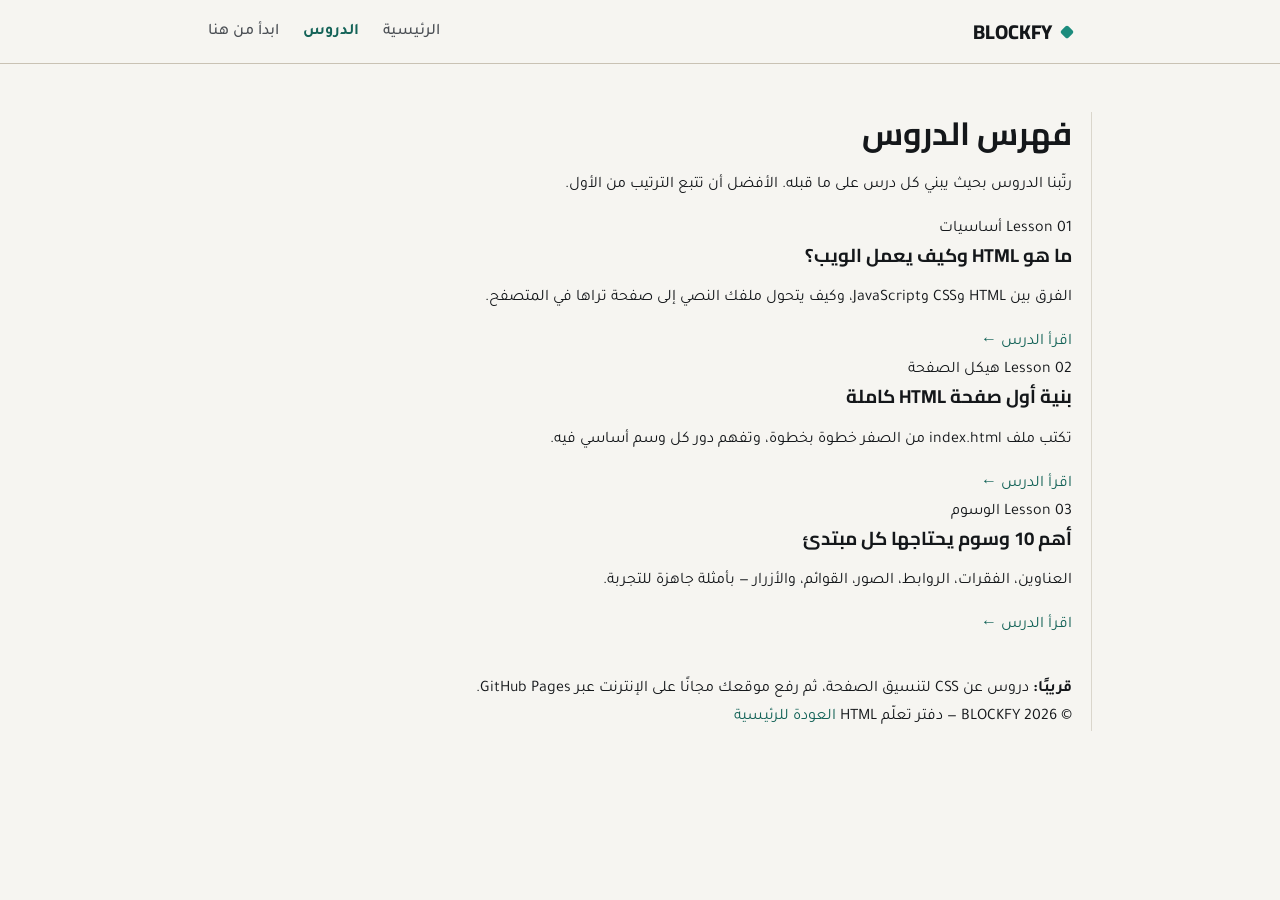
<file: index.html>
<!DOCTYPE html>
<html lang="ar" dir="rtl">
<head>
<meta charset="UTF-8">
<meta name="viewport" content="width=device-width, initial-scale=1.0">
<title>BLOCKFYweb</title>
<meta name="description" content="تعلم  بعض المعلومات حول HTML">
<meta name="theme-color" content="#F6F5F1">
<link rel="icon" href="1776730864707.png">
<link rel="stylesheet" href="style.css">
</head>
<body>

<header class="site-header">
  <div class="bar">
    <a href="index.html" class="brand"><span class="dot"></span> BLOCKFY</a>
    <nav class="main-nav">
      <a href="index.html">الرئيسية</a>
      <a href="Lessons.html" class="active">الدروس</a>
      <a href="Lessons_1.html">ابدأ من هنا</a>
    </nav>
    <button class="nav-toggle" aria-label="فتح القائمة" aria-expanded="false">☰</button>
  </div>
</header>

<section style="padding-top:48px;">
  <div class="notebook">
    <div class="section-head">
      <div>
        <h1 style="font-size:2rem;">فهرس الدروس</h1>
        <p>رتّبنا الدروس بحيث يبني كل درس على ما قبله. الأفضل أن تتبع الترتيب من الأول.</p>
      </div>
    </div>

    <div class="lesson-grid">

      <article class="lesson-card">
        <span class="lesson-num">Lesson 01</span>
        <span class="tag-pill">أساسيات</span>
        <h3>ما هو HTML وكيف يعمل الويب؟</h3>
        <p>الفرق بين HTML وCSS وJavaScript، وكيف يتحول ملفك النصي إلى صفحة تراها في المتصفح.</p>
        <a href="Lessons_1.html" class="read-more">اقرأ الدرس ←</a>
      </article>

      <article class="lesson-card">
        <span class="lesson-num">Lesson 02</span>
        <span class="tag-pill">هيكل الصفحة</span>
        <h3>بنية أول صفحة HTML كاملة</h3>
        <p>تكتب ملف index.html من الصفر خطوة بخطوة، وتفهم دور كل وسم أساسي فيه.</p>
        <a href="Lessons_2.html" class="read-more">اقرأ الدرس ←</a>
      </article>

      <article class="lesson-card">
        <span class="lesson-num">Lesson 03</span>
        <span class="tag-pill">الوسوم</span>
        <h3>أهم 10 وسوم يحتاجها كل مبتدئ</h3>
        <p>العناوين، الفقرات، الروابط، الصور، القوائم، والأزرار — بأمثلة جاهزة للتجربة.</p>
        <a href="Lessons_3.html" class="read-more">اقرأ الدرس ←</a>
      </article>

    </div>

    <div class="callout" style="margin-top:36px;">
      <strong>قريبًا:</strong> دروس عن CSS لتنسيق الصفحة، ثم رفع موقعك مجانًا على الإنترنت عبر GitHub Pages.
    </div>
  </div>
</section>

<footer>
  <div class="notebook">
    <span>© 2026 BLOCKFY — دفتر تعلّم HTML</span>
    <span><a href="index.html">العودة للرئيسية</a></span>
  </div>
</footer>

<script src="script.js"></script>
</body>
</html>
</file>
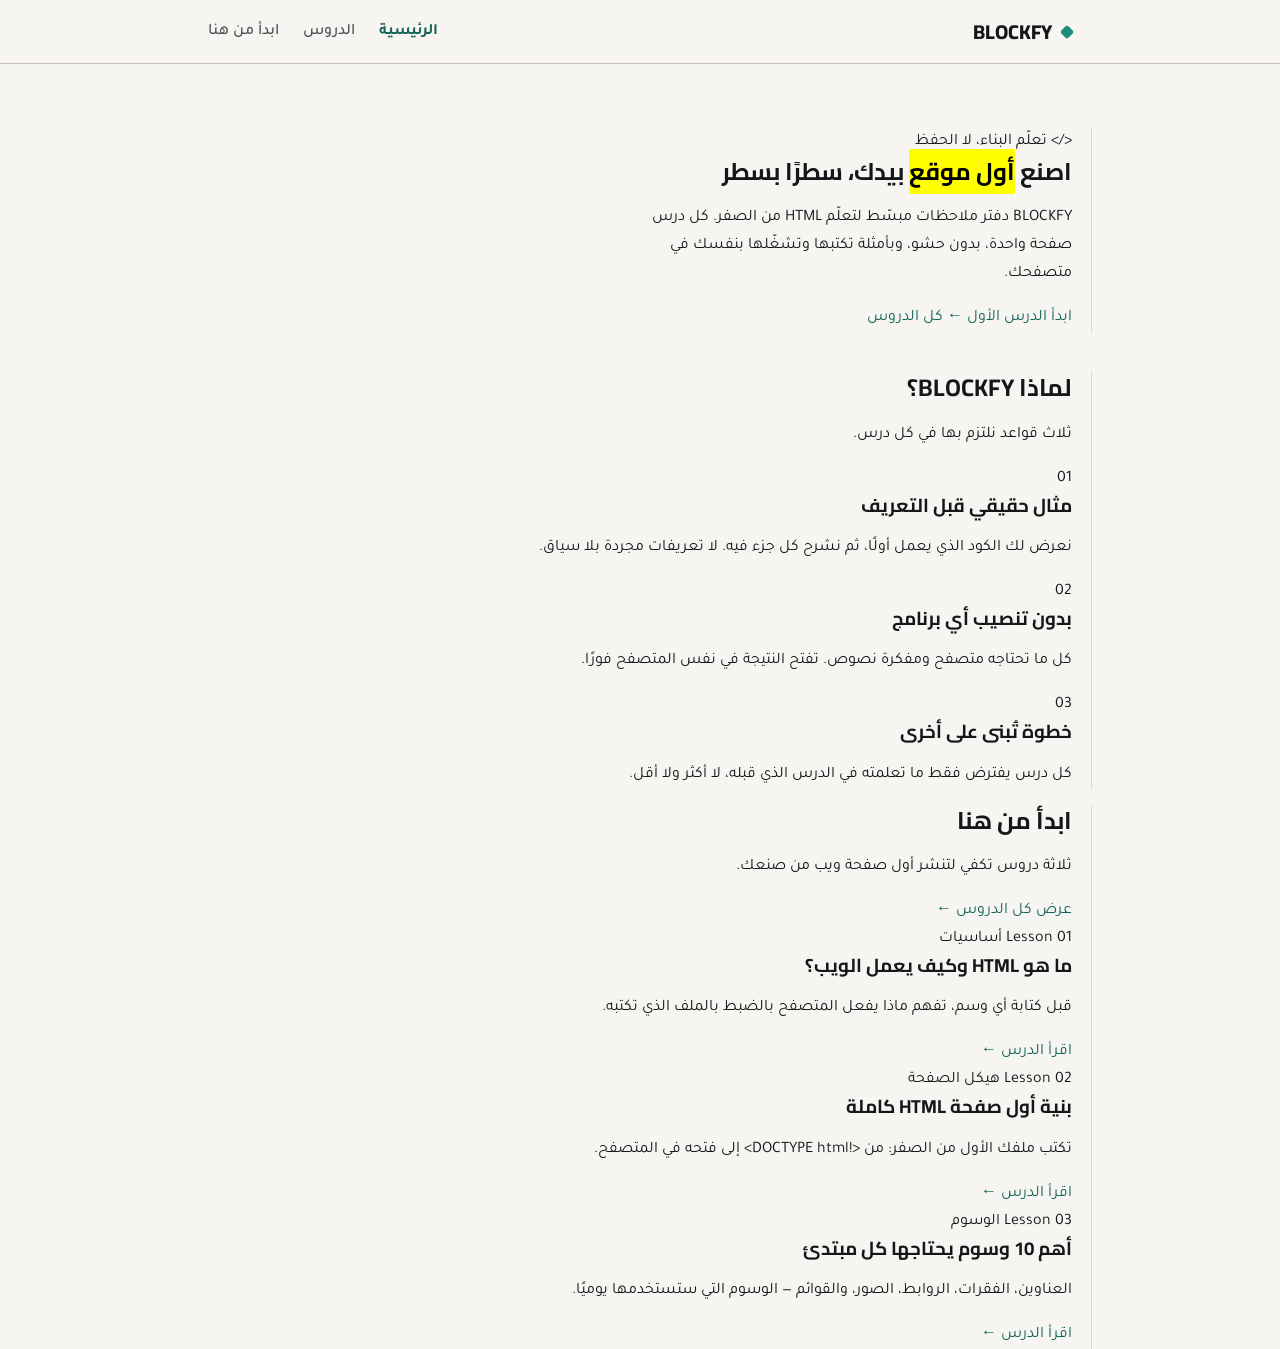
<file: Lessons.html>
<!DOCTYPE html>
<html lang="ar" dir="rtl">
<head>
<meta charset="UTF-8">
<meta name="viewport" content="width=device-width, initial-scale=1.0">
<title>BLOCKFY — دفتر تعلّم HTML من الصفر</title>
<meta name="description" content="موقع تعليمي بسيط لتعلّم HTML وصناعة أول موقع ويب لك، درسًا بعد درس، بالعربية.">
<meta name="theme-color" content="#F6F5F1">
<link rel="icon" href="1776730864707.png">
<link rel="stylesheet" href="style.css">
</head>
<body>

<header class="site-header">
  <div class="bar">
    <a href="index.html" class="brand"><span class="dot"></span> BLOCKFY</a>
    <nav class="main-nav">
      <a href="index.html" class="active">الرئيسية</a>
      <a href="Lessons.html">الدروس</a>
      <a href="Lessons_1.html">ابدأ من هنا</a>
    </nav>
    <button class="nav-toggle" aria-label="فتح القائمة" aria-expanded="false">☰</button>
  </div>
</header>

<section class="hero">
  <div class="notebook">
    <div>
      <span class="eyebrow">&lt;/&gt; تعلّم البناء، لا الحفظ</span>
      <h1>اصنع <mark>أول موقع</mark> بيدك، سطرًا بسطر</h1>
      <p class="lead">
        BLOCKFY دفتر ملاحظات مبسّط لتعلّم HTML من الصفر. كل درس صفحة واحدة،
        بدون حشو، وبأمثلة تكتبها وتشغّلها بنفسك في متصفحك.
      </p>
      <div class="cta-row">
        <a href="Lessons_1.html" class="btn btn-primary">ابدأ الدرس الأول ←</a>
        <a href="Lessons.html" class="btn btn-ghost">كل الدروس</a>
      </div>
    </div>
    <div class="editor" aria-hidden="true">
      <div class="titlebar"><span></span><span></span><span></span></div>
      <pre data-typewriter></pre>
    </div>
  </div>
</section>

<section>
  <div class="notebook">
    <div class="section-head">
      <div>
        <h2>لماذا BLOCKFY؟</h2>
        <p>ثلاث قواعد نلتزم بها في كل درس.</p>
      </div>
    </div>
    <div class="why-grid">
      <div class="why-item">
        <span class="glyph">01</span>
        <h3>مثال حقيقي قبل التعريف</h3>
        <p>نعرض لك الكود الذي يعمل أولًا، ثم نشرح كل جزء فيه. لا تعريفات مجردة بلا سياق.</p>
      </div>
      <div class="why-item">
        <span class="glyph">02</span>
        <h3>بدون تنصيب أي برنامج</h3>
        <p>كل ما تحتاجه متصفح ومفكرة نصوص. تفتح النتيجة في نفس المتصفح فورًا.</p>
      </div>
      <div class="why-item">
        <span class="glyph">03</span>
        <h3>خطوة تُبنى على أخرى</h3>
        <p>كل درس يفترض فقط ما تعلمته في الدرس الذي قبله، لا أكثر ولا أقل.</p>
      </div>
    </div>
  </div>
</section>

<section>
  <div class="notebook">
    <div class="section-head">
      <div>
        <h2>ابدأ من هنا</h2>
        <p>ثلاثة دروس تكفي لتنشر أول صفحة ويب من صنعك.</p>
      </div>
      <a href="Lessons.html">عرض كل الدروس ←</a>
    </div>
    <div class="lesson-grid">

      <article class="lesson-card">
        <span class="lesson-num">Lesson 01</span>
        <span class="tag-pill">أساسيات</span>
        <h3>ما هو HTML وكيف يعمل الويب؟</h3>
        <p>قبل كتابة أي وسم، تفهم ماذا يفعل المتصفح بالضبط بالملف الذي تكتبه.</p>
        <a href="Lessons_1.html" class="read-more">اقرأ الدرس ←</a>
      </article>

      <article class="lesson-card">
        <span class="lesson-num">Lesson 02</span>
        <span class="tag-pill">هيكل الصفحة</span>
        <h3>بنية أول صفحة HTML كاملة</h3>
        <p>تكتب ملفك الأول من الصفر: من &lt;!DOCTYPE html&gt; إلى فتحه في المتصفح.</p>
        <a href="Lessons_2.html" class="read-more">اقرأ الدرس ←</a>
      </article>

      <article class="lesson-card">
        <span class="lesson-num">Lesson 03</span>
        <span class="tag-pill">الوسوم</span>
        <h3>أهم 10 وسوم يحتاجها كل مبتدئ</h3>
        <p>العناوين، الفقرات، الروابط، الصور، والقوائم — الوسوم التي ستستخدمها يوميًا.</p>
        <a href="Lessons_3.html" class="read-more">اقرأ الدرس ←</a>
      </article>
</file>
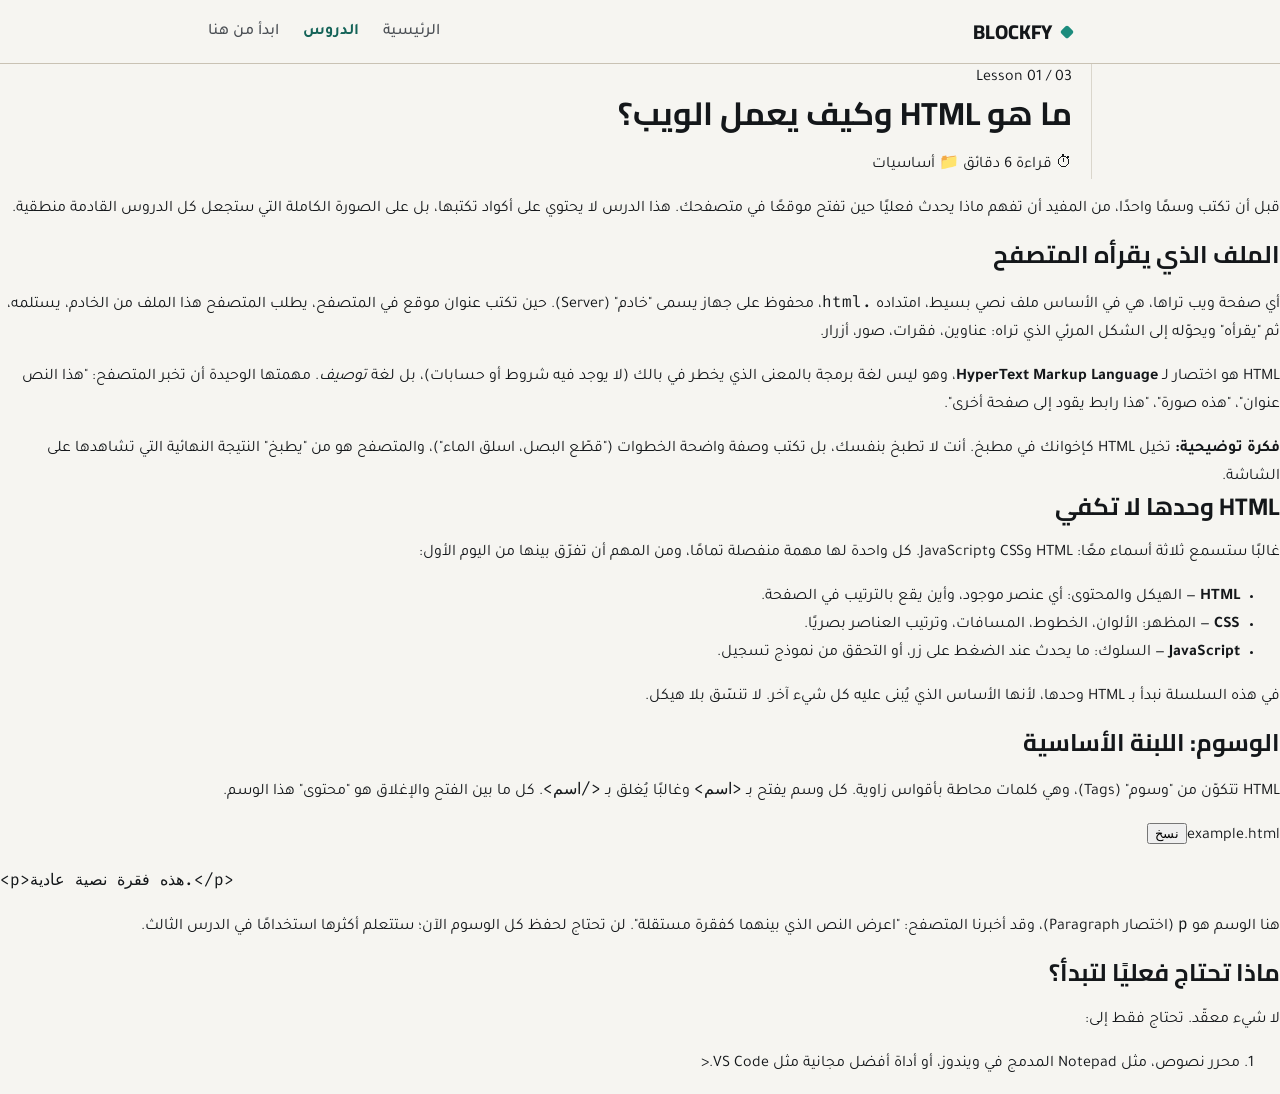
<file: Lessons_1.html>
<!DOCTYPE html>
<html lang="ar" dir="rtl">
<head>
<meta charset="UTF-8">
<meta name="viewport" content="width=device-width, initial-scale=1.0">
<title>ما هو HTML وكيف يعمل الويب؟ — الدرس 01 | BLOCKFY</title>
<meta name="description" content="شرح مبسّط لما هو HTML، والفرق بينه وبين CSS وJavaScript، وكيف يتحول ملفك إلى صفحة ويب.">
<meta name="theme-color" content="#F6F5F1">
<link rel="icon" href="1776730864707.png">
<link rel="stylesheet" href="style.css">
</head>
<body>

<div class="progress-bar"></div>

<header class="site-header">
  <div class="bar">
    <a href="index.html" class="brand"><span class="dot"></span> BLOCKFY</a>
    <nav class="main-nav">
      <a href="index.html">الرئيسية</a>
      <a href="Lessons.html" class="active">الدروس</a>
      <a href="Lessons_1.html">ابدأ من هنا</a>
    </nav>
    <button class="nav-toggle" aria-label="فتح القائمة" aria-expanded="false">☰</button>
  </div>
</header>

<div class="lesson-hero">
  <div class="notebook">
    <span class="eyebrow">Lesson 01 / 03</span>
    <h1>ما هو HTML وكيف يعمل الويب؟</h1>
    <div class="lesson-meta">
      <span>⏱ قراءة 6 دقائق</span>
      <span>📁 أساسيات</span>
    </div>
  </div>
</div>

<article class="article">

  <p>
    قبل أن تكتب وسمًا واحدًا، من المفيد أن تفهم ماذا يحدث فعليًا حين تفتح موقعًا في متصفحك.
    هذا الدرس لا يحتوي على أكواد تكتبها، بل على الصورة الكاملة التي ستجعل كل الدروس القادمة منطقية.
  </p>

  <h2>الملف الذي يقرأه المتصفح</h2>
  <p>
    أي صفحة ويب تراها، هي في الأساس ملف نصي بسيط، امتداده <code>.html</code>، محفوظ على جهاز يسمى
    "خادم" (Server). حين تكتب عنوان موقع في المتصفح، يطلب المتصفح هذا الملف من الخادم، يستلمه،
    ثم "يقرأه" ويحوّله إلى الشكل المرئي الذي تراه: عناوين، فقرات، صور، أزرار.
  </p>
  <p>
    HTML هو اختصار لـ <strong>HyperText Markup Language</strong>، وهو ليس لغة برمجة بالمعنى
    الذي يخطر في بالك (لا يوجد فيه شروط أو حسابات)، بل لغة <em>توصيف</em>. مهمتها الوحيدة أن
    تخبر المتصفح: "هذا النص عنوان"، "هذه صورة"، "هذا رابط يقود إلى صفحة أخرى".
  </p>

  <div class="callout">
    <strong>فكرة توضيحية:</strong> تخيل HTML كإخوانك في مطبخ. أنت لا تطبخ بنفسك، بل تكتب
    وصفة واضحة الخطوات ("قطّع البصل، اسلق الماء")، والمتصفح هو من "يطبخ" النتيجة النهائية
    التي تشاهدها على الشاشة.
  </div>

  <h2>HTML وحدها لا تكفي</h2>
  <p>
    غالبًا ستسمع ثلاثة أسماء معًا: HTML وCSS وJavaScript. كل واحدة لها مهمة منفصلة تمامًا،
    ومن المهم أن تفرّق بينها من اليوم الأول:
  </p>
  <ul>
    <li><strong>HTML</strong> — الهيكل والمحتوى: أي عنصر موجود، وأين يقع بالترتيب في الصفحة.</li>
    <li><strong>CSS</strong> — المظهر: الألوان، الخطوط، المسافات، وترتيب العناصر بصريًا.</li>
    <li><strong>JavaScript</strong> — السلوك: ما يحدث عند الضغط على زر، أو التحقق من نموذج تسجيل.</li>
  </ul>
  <p>
    في هذه السلسلة نبدأ بـ HTML وحدها، لأنها الأساس الذي يُبنى عليه كل شيء آخر. لا تنسّق بلا هيكل.
  </p>

  <h2>الوسوم: اللبنة الأساسية</h2>
  <p>
    HTML تتكوّن من "وسوم" (Tags)، وهي كلمات محاطة بأقواس زاوية. كل وسم يفتح بـ <code>&lt;اسم&gt;</code>
    وغالبًا يُغلق بـ <code>&lt;/اسم&gt;</code>. كل ما بين الفتح والإغلاق هو "محتوى" هذا الوسم.
  </p>

  <div class="code-block">
    <div class="cb-head"><span>example.html</span><button class="copy">نسخ</button></div>
    <pre><span class="tag">&lt;p&gt;</span>هذه فقرة نصية عادية.<span class="tag">&lt;/p&gt;</span></pre>
  </div>

  <p>
    هنا الوسم هو <code>p</code> (اختصار Paragraph)، وقد أخبرنا المتصفح: "اعرض النص الذي بينهما
    كفقرة مستقلة". لن تحتاج لحفظ كل الوسوم الآن؛ ستتعلم أكثرها استخدامًا في الدرس الثالث.
  </p>

  <h2>ماذا تحتاج فعليًا لتبدأ؟</h2>
  <p>لا شيء معقّد. تحتاج فقط إلى:</p>
  <ol>
    <li>محرر نصوص، مثل Notepad المدمج في ويندوز، أو أداة أفضل مجانية مثل VS Code.<
</file>
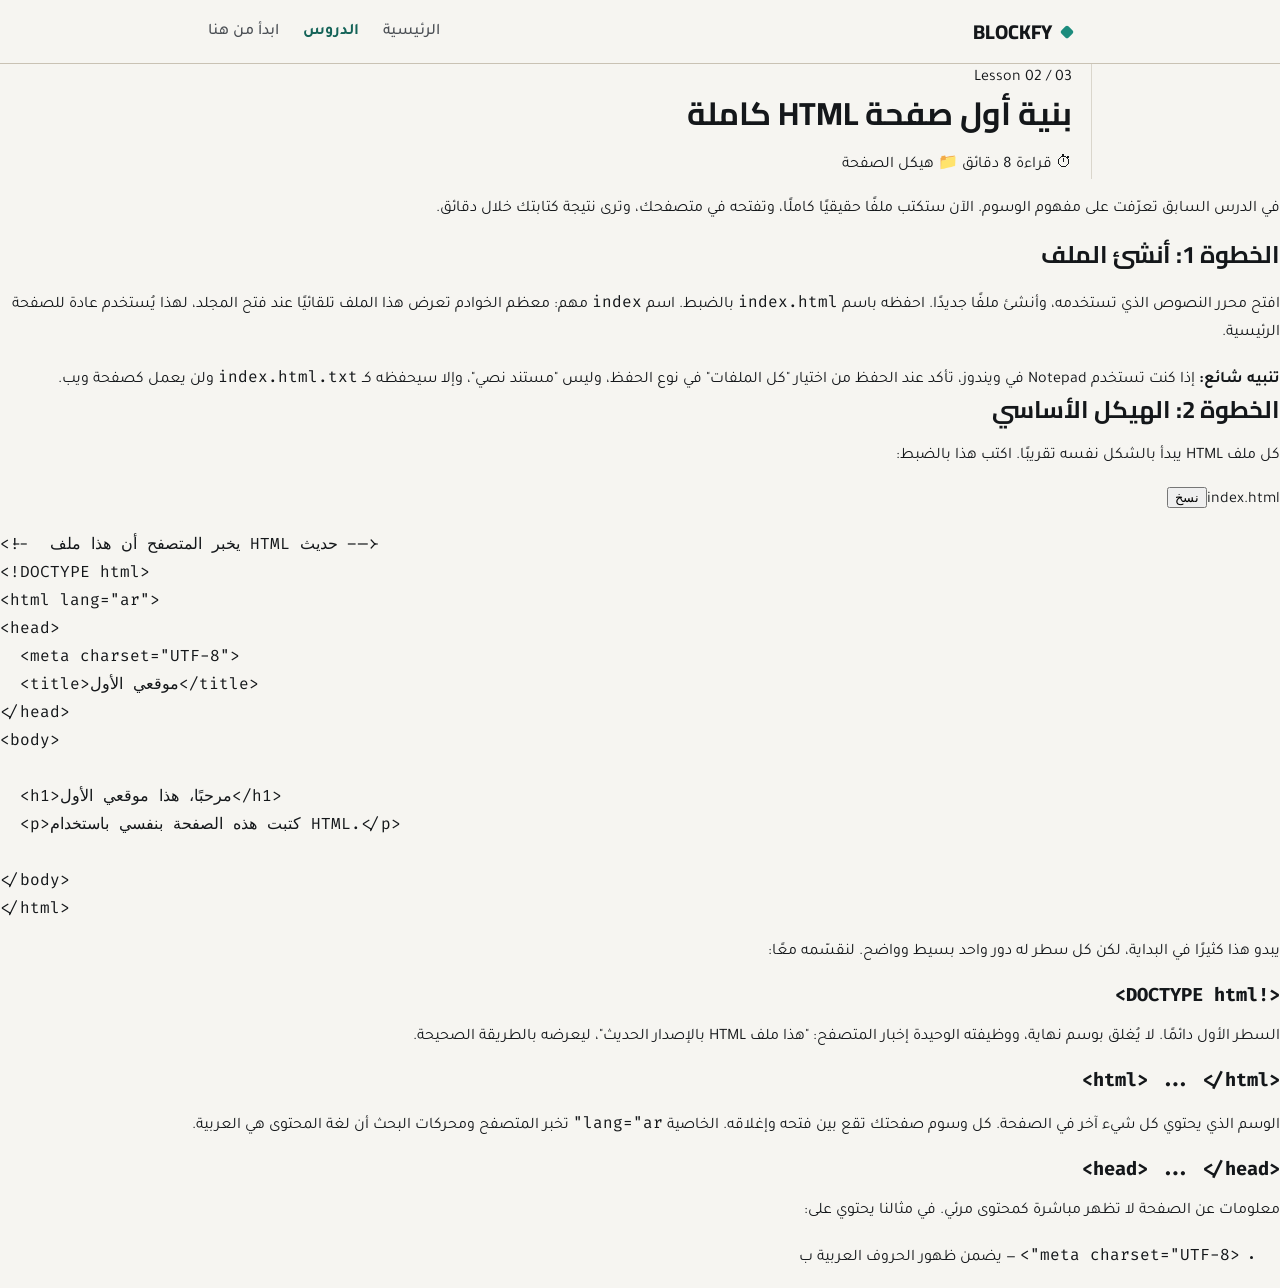
<file: Lessons_2.html>
<!DOCTYPE html>
<html lang="ar" dir="rtl">
<head>
<meta charset="UTF-8">
<meta name="viewport" content="width=device-width, initial-scale=1.0">
<title>بنية أول صفحة HTML كاملة — الدرس 02 | BLOCKFY</title>
<meta name="description" content="تعلم كتابة أول ملف HTML كامل من الصفر، من DOCTYPE إلى فتحه في المتصفح.">
<meta name="theme-color" content="#F6F5F1">
<link rel="icon" href="1776730864707.png">
<link rel="stylesheet" href="style.css">
</head>
<body>

<div class="progress-bar"></div>

<header class="site-header">
  <div class="bar">
    <a href="index.html" class="brand"><span class="dot"></span> BLOCKFY</a>
    <nav class="main-nav">
      <a href="index.html">الرئيسية</a>
      <a href="Lessons.html" class="active">الدروس</a>
      <a href="Lessons_1.html">ابدأ من هنا</a>
    </nav>
    <button class="nav-toggle" aria-label="فتح القائمة" aria-expanded="false">☰</button>
  </div>
</header>

<div class="lesson-hero">
  <div class="notebook">
    <span class="eyebrow">Lesson 02 / 03</span>
    <h1>بنية أول صفحة HTML كاملة</h1>
    <div class="lesson-meta">
      <span>⏱ قراءة 8 دقائق</span>
      <span>📁 هيكل الصفحة</span>
    </div>
  </div>
</div>

<article class="article">

  <p>
    في الدرس السابق تعرّفت على مفهوم الوسوم. الآن ستكتب ملفًا حقيقيًا كاملًا، وتفتحه في متصفحك،
    وترى نتيجة كتابتك خلال دقائق.
  </p>

  <h2>الخطوة 1: أنشئ الملف</h2>
  <p>
    افتح محرر النصوص الذي تستخدمه، وأنشئ ملفًا جديدًا. احفظه باسم <code>index.html</code> بالضبط.
    اسم <code>index</code> مهم: معظم الخوادم تعرض هذا الملف تلقائيًا عند فتح المجلد، لهذا يُستخدم
    عادة للصفحة الرئيسية.
  </p>

  <div class="callout">
    <strong>تنبيه شائع:</strong> إذا كنت تستخدم Notepad في ويندوز، تأكد عند الحفظ من اختيار
    "كل الملفات" في نوع الحفظ، وليس "مستند نصي"، وإلا سيحفظه كـ <code>index.html.txt</code>
    ولن يعمل كصفحة ويب.
  </div>

  <h2>الخطوة 2: الهيكل الأساسي</h2>
  <p>كل ملف HTML يبدأ بالشكل نفسه تقريبًا. اكتب هذا بالضبط:</p>

  <div class="code-block">
    <div class="cb-head"><span>index.html</span><button class="copy">نسخ</button></div>
    <pre><span class="cmt">&lt;!-- يخبر المتصفح أن هذا ملف HTML حديث --&gt;</span>
<span class="tag">&lt;!DOCTYPE html&gt;</span>
<span class="tag">&lt;html</span> <span class="attr">lang</span>=<span class="str">"ar"</span><span class="tag">&gt;</span>
<span class="tag">&lt;head&gt;</span>
  <span class="tag">&lt;meta</span> <span class="attr">charset</span>=<span class="str">"UTF-8"</span><span class="tag">&gt;</span>
  <span class="tag">&lt;title&gt;</span>موقعي الأول<span class="tag">&lt;/title&gt;</span>
<span class="tag">&lt;/head&gt;</span>
<span class="tag">&lt;body&gt;</span>

  <span class="tag">&lt;h1&gt;</span>مرحبًا، هذا موقعي الأول<span class="tag">&lt;/h1&gt;</span>
  <span class="tag">&lt;p&gt;</span>كتبت هذه الصفحة بنفسي باستخدام HTML.<span class="tag">&lt;/p&gt;</span>

<span class="tag">&lt;/body&gt;</span>
<span class="tag">&lt;/html&gt;</span></pre>
  </div>

  <p>يبدو هذا كثيرًا في البداية، لكن كل سطر له دور واحد بسيط وواضح. لنقسّمه معًا:</p>

  <h3><code>&lt;!DOCTYPE html&gt;</code></h3>
  <p>
    السطر الأول دائمًا. لا يُغلق بوسم نهاية، ووظيفته الوحيدة إخبار المتصفح: "هذا ملف HTML
    بالإصدار الحديث"، ليعرضه بالطريقة الصحيحة.
  </p>

  <h3><code>&lt;html&gt; ... &lt;/html&gt;</code></h3>
  <p>
    الوسم الذي يحتوي كل شيء آخر في الصفحة. كل وسوم صفحتك تقع بين فتحه وإغلاقه.
    الخاصية <code>lang="ar"</code> تخبر المتصفح ومحركات البحث أن لغة المحتوى هي العربية.
  </p>

  <h3><code>&lt;head&gt; ... &lt;/head&gt;</code></h3>
  <p>
    معلومات عن الصفحة لا تظهر مباشرة كمحتوى مرئي. في مثالنا يحتوي على:
  </p>
  <ul>
    <li><code>&lt;meta charset="UTF-8"&gt;</code> — يضمن ظهور الحروف العربية ب
</file>
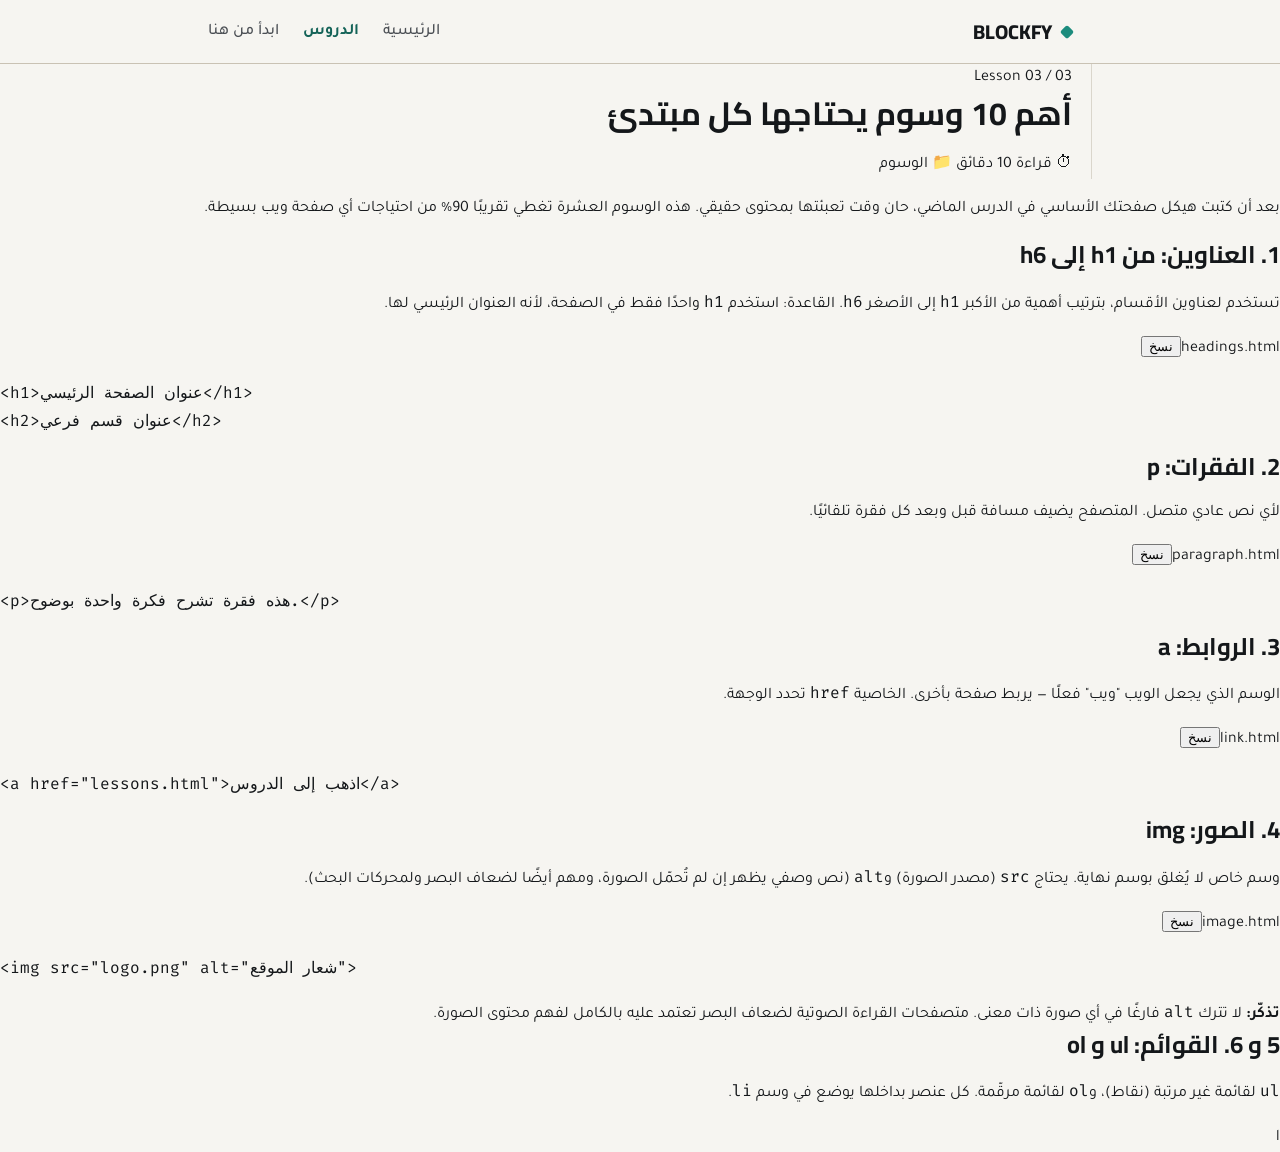
<file: Lessons_3.html>
<!DOCTYPE html>
<html lang="ar" dir="rtl">
<head>
<meta charset="UTF-8">
<meta name="viewport" content="width=device-width, initial-scale=1.0">
<title>أهم 10 وسوم يحتاجها كل مبتدئ — الدرس 03 | BLOCKFY</title>
<meta name="description" content="أهم وسوم HTML التي ستستخدمها في كل صفحة تقريبًا: العناوين، الفقرات، الروابط، الصور، والقوائم.">
<meta name="theme-color" content="#F6F5F1">
<link rel="icon" href="1776730864707.png">
<link rel="stylesheet" href="style.css">
</head>
<body>

<div class="progress-bar"></div>

<header class="site-header">
  <div class="bar">
    <a href="index.html" class="brand"><span class="dot"></span> BLOCKFY</a>
    <nav class="main-nav">
      <a href="index.html">الرئيسية</a>
      <a href="Lessons.html" class="active">الدروس</a>
      <a href="Lessons_1.html">ابدأ من هنا</a>
    </nav>
    <button class="nav-toggle" aria-label="فتح القائمة" aria-expanded="false">☰</button>
  </div>
</header>

<div class="lesson-hero">
  <div class="notebook">
    <span class="eyebrow">Lesson 03 / 03</span>
    <h1>أهم 10 وسوم يحتاجها كل مبتدئ</h1>
    <div class="lesson-meta">
      <span>⏱ قراءة 10 دقائق</span>
      <span>📁 الوسوم</span>
    </div>
  </div>
</div>

<article class="article">

  <p>
    بعد أن كتبت هيكل صفحتك الأساسي في الدرس الماضي، حان وقت تعبئتها بمحتوى حقيقي.
    هذه الوسوم العشرة تغطي تقريبًا 90% من احتياجات أي صفحة ويب بسيطة.
  </p>

  <h2>1. العناوين: من h1 إلى h6</h2>
  <p>
    تستخدم لعناوين الأقسام، بترتيب أهمية من الأكبر <code>h1</code> إلى الأصغر <code>h6</code>.
    القاعدة: استخدم <code>h1</code> واحدًا فقط في الصفحة، لأنه العنوان الرئيسي لها.
  </p>
  <div class="code-block">
    <div class="cb-head"><span>headings.html</span><button class="copy">نسخ</button></div>
    <pre><span class="tag">&lt;h1&gt;</span>عنوان الصفحة الرئيسي<span class="tag">&lt;/h1&gt;</span>
<span class="tag">&lt;h2&gt;</span>عنوان قسم فرعي<span class="tag">&lt;/h2&gt;</span></pre>
  </div>

  <h2>2. الفقرات: p</h2>
  <p>لأي نص عادي متصل. المتصفح يضيف مسافة قبل وبعد كل فقرة تلقائيًا.</p>
  <div class="code-block">
    <div class="cb-head"><span>paragraph.html</span><button class="copy">نسخ</button></div>
    <pre><span class="tag">&lt;p&gt;</span>هذه فقرة تشرح فكرة واحدة بوضوح.<span class="tag">&lt;/p&gt;</span></pre>
  </div>

  <h2>3. الروابط: a</h2>
  <p>
    الوسم الذي يجعل الويب "ويب" فعلًا — يربط صفحة بأخرى. الخاصية <code>href</code> تحدد الوجهة.
  </p>
  <div class="code-block">
    <div class="cb-head"><span>link.html</span><button class="copy">نسخ</button></div>
    <pre><span class="tag">&lt;a</span> <span class="attr">href</span>=<span class="str">"lessons.html"</span><span class="tag">&gt;</span>اذهب إلى الدروس<span class="tag">&lt;/a&gt;</span></pre>
  </div>

  <h2>4. الصور: img</h2>
  <p>
    وسم خاص لا يُغلق بوسم نهاية. يحتاج <code>src</code> (مصدر الصورة) و<code>alt</code>
    (نص وصفي يظهر إن لم تُحمّل الصورة، ومهم أيضًا لضعاف البصر ولمحركات البحث).
  </p>
  <div class="code-block">
    <div class="cb-head"><span>image.html</span><button class="copy">نسخ</button></div>
    <pre><span class="tag">&lt;img</span> <span class="attr">src</span>=<span class="str">"logo.png"</span> <span class="attr">alt</span>=<span class="str">"شعار الموقع"</span><span class="tag">&gt;</span></pre>
  </div>

  <div class="callout">
    <strong>تذكّر:</strong> لا تترك <code>alt</code> فارغًا في أي صورة ذات معنى. متصفحات
    القراءة الصوتية لضعاف البصر تعتمد عليه بالكامل لفهم محتوى الصورة.
  </div>

  <h2>5 و 6. القوائم: ul و ol</h2>
  <p>
    <code>ul</code> لقائمة غير مرتبة (نقاط)، و<code>ol</code> لقائمة مرقّمة. كل عنصر بداخلها
    يوضع في وسم <code>li</code>.
  </p>
  <div class="code-block">
    <div class="cb-head"><span>l
</file>
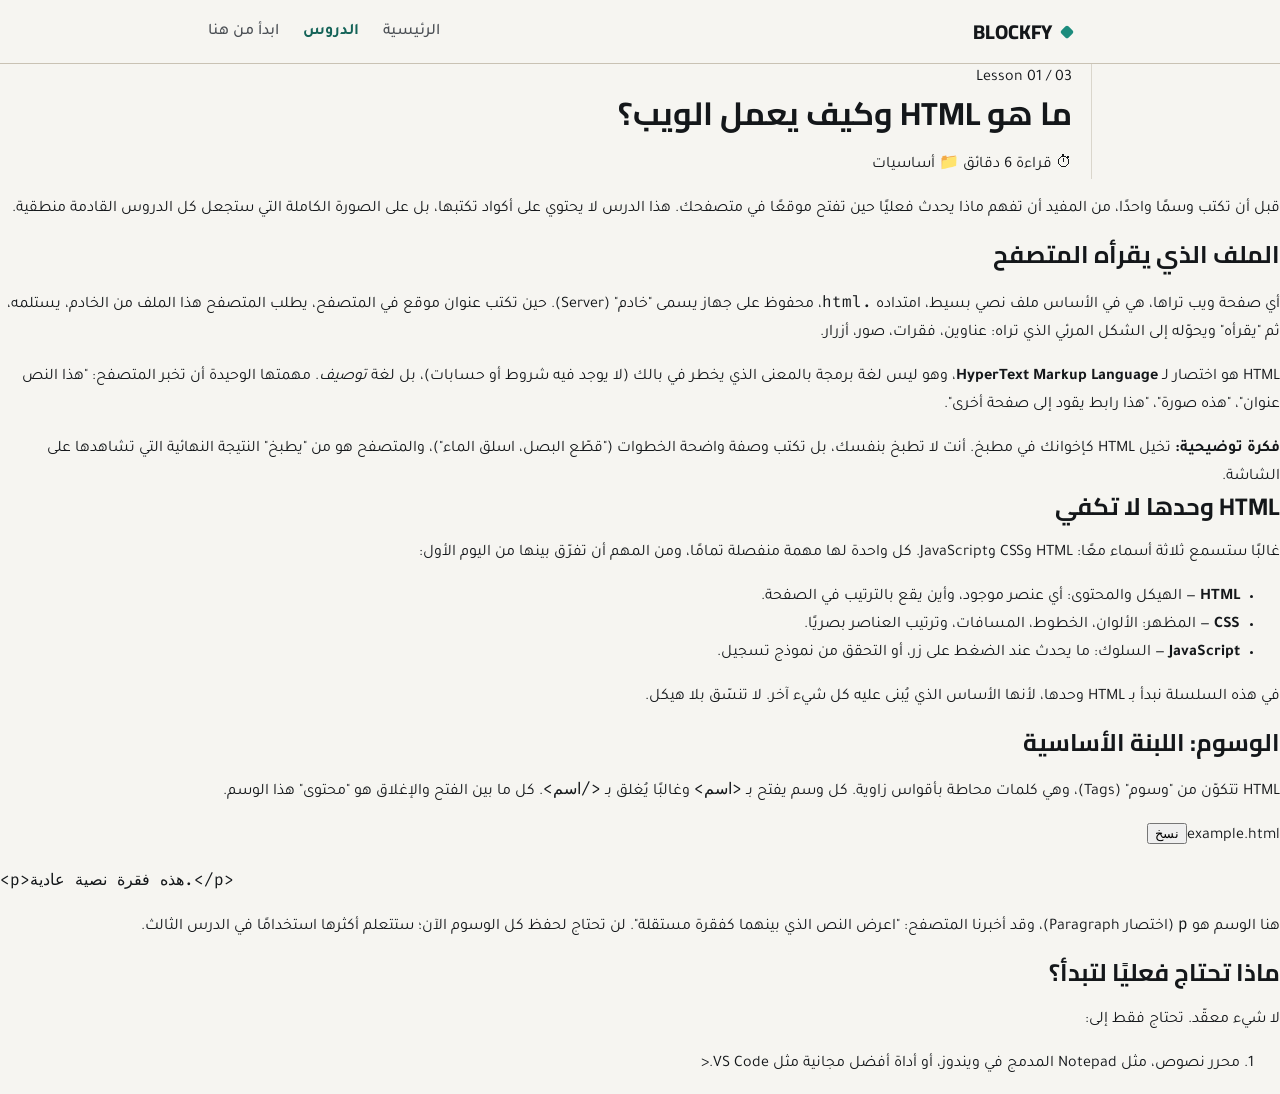
<file: BlockfyGDW/Lessons 1.html>
<!DOCTYPE html>
<html lang="ar" dir="rtl">
<head>
<meta charset="UTF-8">
<meta name="viewport" content="width=device-width, initial-scale=1.0">
<title>ما هو HTML وكيف يعمل الويب؟ — الدرس 01 | BLOCKFY</title>
<meta name="description" content="شرح مبسّط لما هو HTML، والفرق بينه وبين CSS وJavaScript، وكيف يتحول ملفك إلى صفحة ويب.">
<meta name="theme-color" content="#F6F5F1">
<link rel="icon" href="1776730864707.png">
<link rel="stylesheet" href="style.css">
</head>
<body>

<div class="progress-bar"></div>

<header class="site-header">
  <div class="bar">
    <a href="index.html" class="brand"><span class="dot"></span> BLOCKFY</a>
    <nav class="main-nav">
      <a href="index.html">الرئيسية</a>
      <a href="Lessons.html" class="active">الدروس</a>
      <a href="Lessons 1.html">ابدأ من هنا</a>
    </nav>
    <button class="nav-toggle" aria-label="فتح القائمة" aria-expanded="false">☰</button>
  </div>
</header>

<div class="lesson-hero">
  <div class="notebook">
    <span class="eyebrow">Lesson 01 / 03</span>
    <h1>ما هو HTML وكيف يعمل الويب؟</h1>
    <div class="lesson-meta">
      <span>⏱ قراءة 6 دقائق</span>
      <span>📁 أساسيات</span>
    </div>
  </div>
</div>

<article class="article">

  <p>
    قبل أن تكتب وسمًا واحدًا، من المفيد أن تفهم ماذا يحدث فعليًا حين تفتح موقعًا في متصفحك.
    هذا الدرس لا يحتوي على أكواد تكتبها، بل على الصورة الكاملة التي ستجعل كل الدروس القادمة منطقية.
  </p>

  <h2>الملف الذي يقرأه المتصفح</h2>
  <p>
    أي صفحة ويب تراها، هي في الأساس ملف نصي بسيط، امتداده <code>.html</code>، محفوظ على جهاز يسمى
    "خادم" (Server). حين تكتب عنوان موقع في المتصفح، يطلب المتصفح هذا الملف من الخادم، يستلمه،
    ثم "يقرأه" ويحوّله إلى الشكل المرئي الذي تراه: عناوين، فقرات، صور، أزرار.
  </p>
  <p>
    HTML هو اختصار لـ <strong>HyperText Markup Language</strong>، وهو ليس لغة برمجة بالمعنى
    الذي يخطر في بالك (لا يوجد فيه شروط أو حسابات)، بل لغة <em>توصيف</em>. مهمتها الوحيدة أن
    تخبر المتصفح: "هذا النص عنوان"، "هذه صورة"، "هذا رابط يقود إلى صفحة أخرى".
  </p>

  <div class="callout">
    <strong>فكرة توضيحية:</strong> تخيل HTML كإخوانك في مطبخ. أنت لا تطبخ بنفسك، بل تكتب
    وصفة واضحة الخطوات ("قطّع البصل، اسلق الماء")، والمتصفح هو من "يطبخ" النتيجة النهائية
    التي تشاهدها على الشاشة.
  </div>

  <h2>HTML وحدها لا تكفي</h2>
  <p>
    غالبًا ستسمع ثلاثة أسماء معًا: HTML وCSS وJavaScript. كل واحدة لها مهمة منفصلة تمامًا،
    ومن المهم أن تفرّق بينها من اليوم الأول:
  </p>
  <ul>
    <li><strong>HTML</strong> — الهيكل والمحتوى: أي عنصر موجود، وأين يقع بالترتيب في الصفحة.</li>
    <li><strong>CSS</strong> — المظهر: الألوان، الخطوط، المسافات، وترتيب العناصر بصريًا.</li>
    <li><strong>JavaScript</strong> — السلوك: ما يحدث عند الضغط على زر، أو التحقق من نموذج تسجيل.</li>
  </ul>
  <p>
    في هذه السلسلة نبدأ بـ HTML وحدها، لأنها الأساس الذي يُبنى عليه كل شيء آخر. لا تنسّق بلا هيكل.
  </p>

  <h2>الوسوم: اللبنة الأساسية</h2>
  <p>
    HTML تتكوّن من "وسوم" (Tags)، وهي كلمات محاطة بأقواس زاوية. كل وسم يفتح بـ <code>&lt;اسم&gt;</code>
    وغالبًا يُغلق بـ <code>&lt;/اسم&gt;</code>. كل ما بين الفتح والإغلاق هو "محتوى" هذا الوسم.
  </p>

  <div class="code-block">
    <div class="cb-head"><span>example.html</span><button class="copy">نسخ</button></div>
    <pre><span class="tag">&lt;p&gt;</span>هذه فقرة نصية عادية.<span class="tag">&lt;/p&gt;</span></pre>
  </div>

  <p>
    هنا الوسم هو <code>p</code> (اختصار Paragraph)، وقد أخبرنا المتصفح: "اعرض النص الذي بينهما
    كفقرة مستقلة". لن تحتاج لحفظ كل الوسوم الآن؛ ستتعلم أكثرها استخدامًا في الدرس الثالث.
  </p>

  <h2>ماذا تحتاج فعليًا لتبدأ؟</h2>
  <p>لا شيء معقّد. تحتاج فقط إلى:</p>
  <ol>
    <li>محرر نصوص، مثل Notepad المدمج في ويندوز، أو أداة أفضل مجانية مثل VS Code.<
</file>
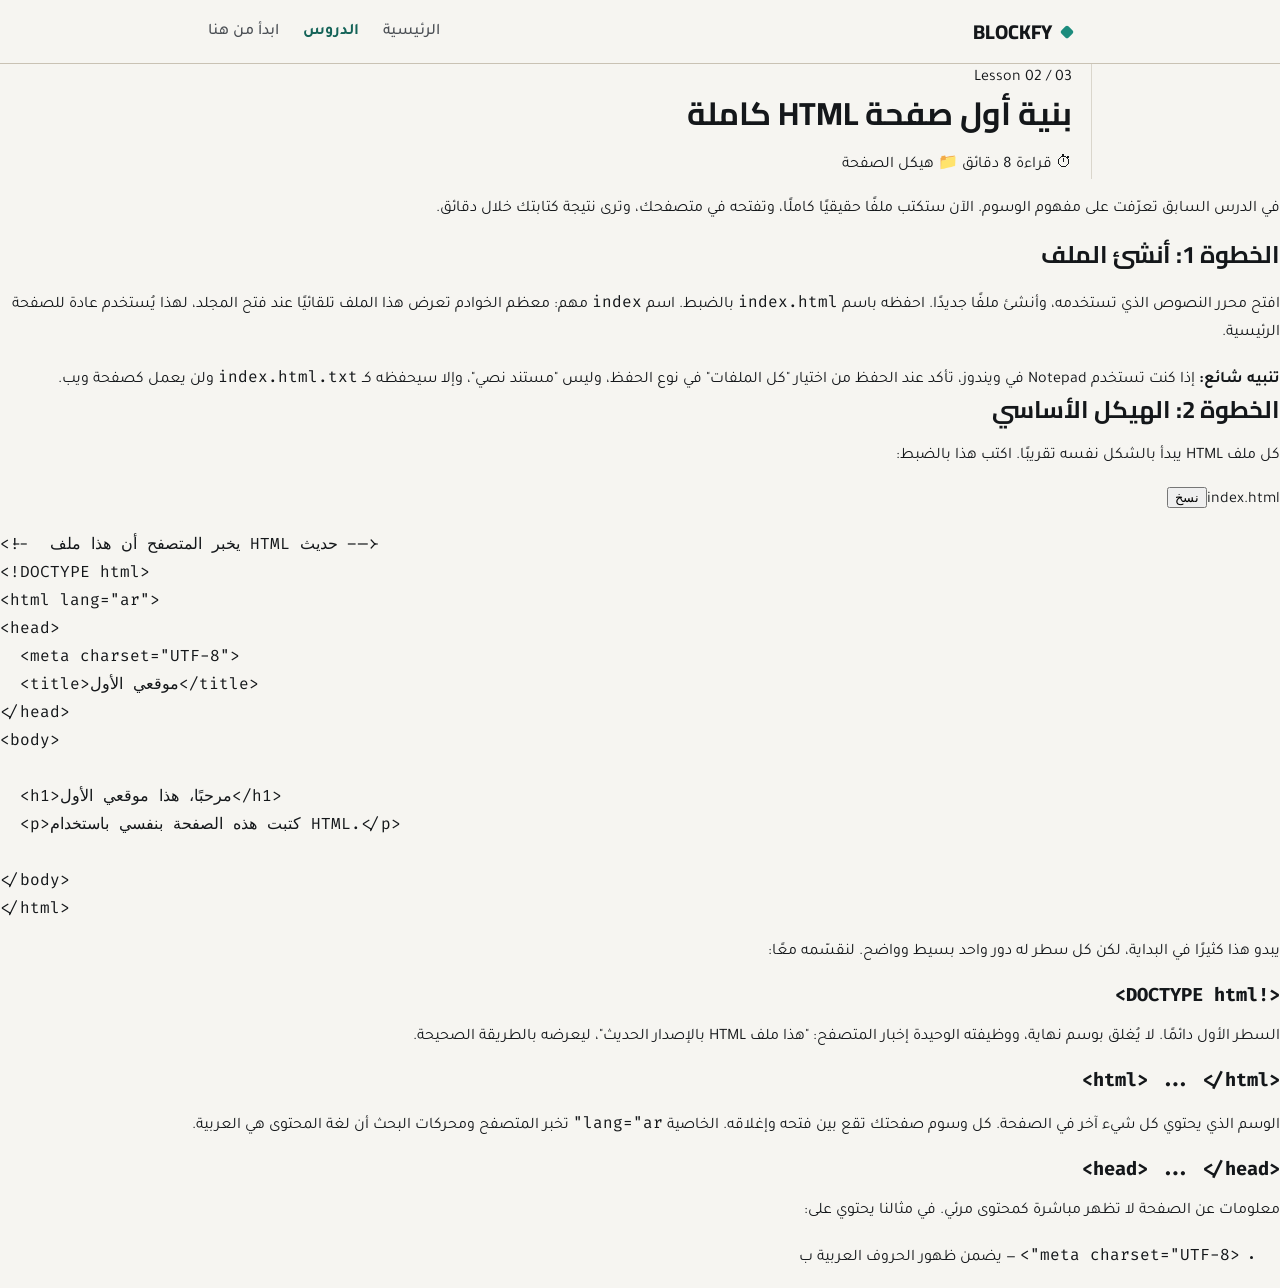
<file: BlockfyGDW/Lessons 2.html>
<!DOCTYPE html>
<html lang="ar" dir="rtl">
<head>
<meta charset="UTF-8">
<meta name="viewport" content="width=device-width, initial-scale=1.0">
<title>بنية أول صفحة HTML كاملة — الدرس 02 | BLOCKFY</title>
<meta name="description" content="تعلم كتابة أول ملف HTML كامل من الصفر، من DOCTYPE إلى فتحه في المتصفح.">
<meta name="theme-color" content="#F6F5F1">
<link rel="icon" href="1776730864707.png">
<link rel="stylesheet" href="style.css">
</head>
<body>

<div class="progress-bar"></div>

<header class="site-header">
  <div class="bar">
    <a href="index.html" class="brand"><span class="dot"></span> BLOCKFY</a>
    <nav class="main-nav">
      <a href="index.html">الرئيسية</a>
      <a href="Lessons.html" class="active">الدروس</a>
      <a href="Lessons 1.html">ابدأ من هنا</a>
    </nav>
    <button class="nav-toggle" aria-label="فتح القائمة" aria-expanded="false">☰</button>
  </div>
</header>

<div class="lesson-hero">
  <div class="notebook">
    <span class="eyebrow">Lesson 02 / 03</span>
    <h1>بنية أول صفحة HTML كاملة</h1>
    <div class="lesson-meta">
      <span>⏱ قراءة 8 دقائق</span>
      <span>📁 هيكل الصفحة</span>
    </div>
  </div>
</div>

<article class="article">

  <p>
    في الدرس السابق تعرّفت على مفهوم الوسوم. الآن ستكتب ملفًا حقيقيًا كاملًا، وتفتحه في متصفحك،
    وترى نتيجة كتابتك خلال دقائق.
  </p>

  <h2>الخطوة 1: أنشئ الملف</h2>
  <p>
    افتح محرر النصوص الذي تستخدمه، وأنشئ ملفًا جديدًا. احفظه باسم <code>index.html</code> بالضبط.
    اسم <code>index</code> مهم: معظم الخوادم تعرض هذا الملف تلقائيًا عند فتح المجلد، لهذا يُستخدم
    عادة للصفحة الرئيسية.
  </p>

  <div class="callout">
    <strong>تنبيه شائع:</strong> إذا كنت تستخدم Notepad في ويندوز، تأكد عند الحفظ من اختيار
    "كل الملفات" في نوع الحفظ، وليس "مستند نصي"، وإلا سيحفظه كـ <code>index.html.txt</code>
    ولن يعمل كصفحة ويب.
  </div>

  <h2>الخطوة 2: الهيكل الأساسي</h2>
  <p>كل ملف HTML يبدأ بالشكل نفسه تقريبًا. اكتب هذا بالضبط:</p>

  <div class="code-block">
    <div class="cb-head"><span>index.html</span><button class="copy">نسخ</button></div>
    <pre><span class="cmt">&lt;!-- يخبر المتصفح أن هذا ملف HTML حديث --&gt;</span>
<span class="tag">&lt;!DOCTYPE html&gt;</span>
<span class="tag">&lt;html</span> <span class="attr">lang</span>=<span class="str">"ar"</span><span class="tag">&gt;</span>
<span class="tag">&lt;head&gt;</span>
  <span class="tag">&lt;meta</span> <span class="attr">charset</span>=<span class="str">"UTF-8"</span><span class="tag">&gt;</span>
  <span class="tag">&lt;title&gt;</span>موقعي الأول<span class="tag">&lt;/title&gt;</span>
<span class="tag">&lt;/head&gt;</span>
<span class="tag">&lt;body&gt;</span>

  <span class="tag">&lt;h1&gt;</span>مرحبًا، هذا موقعي الأول<span class="tag">&lt;/h1&gt;</span>
  <span class="tag">&lt;p&gt;</span>كتبت هذه الصفحة بنفسي باستخدام HTML.<span class="tag">&lt;/p&gt;</span>

<span class="tag">&lt;/body&gt;</span>
<span class="tag">&lt;/html&gt;</span></pre>
  </div>

  <p>يبدو هذا كثيرًا في البداية، لكن كل سطر له دور واحد بسيط وواضح. لنقسّمه معًا:</p>

  <h3><code>&lt;!DOCTYPE html&gt;</code></h3>
  <p>
    السطر الأول دائمًا. لا يُغلق بوسم نهاية، ووظيفته الوحيدة إخبار المتصفح: "هذا ملف HTML
    بالإصدار الحديث"، ليعرضه بالطريقة الصحيحة.
  </p>

  <h3><code>&lt;html&gt; ... &lt;/html&gt;</code></h3>
  <p>
    الوسم الذي يحتوي كل شيء آخر في الصفحة. كل وسوم صفحتك تقع بين فتحه وإغلاقه.
    الخاصية <code>lang="ar"</code> تخبر المتصفح ومحركات البحث أن لغة المحتوى هي العربية.
  </p>

  <h3><code>&lt;head&gt; ... &lt;/head&gt;</code></h3>
  <p>
    معلومات عن الصفحة لا تظهر مباشرة كمحتوى مرئي. في مثالنا يحتوي على:
  </p>
  <ul>
    <li><code>&lt;meta charset="UTF-8"&gt;</code> — يضمن ظهور الحروف العربية ب
</file>
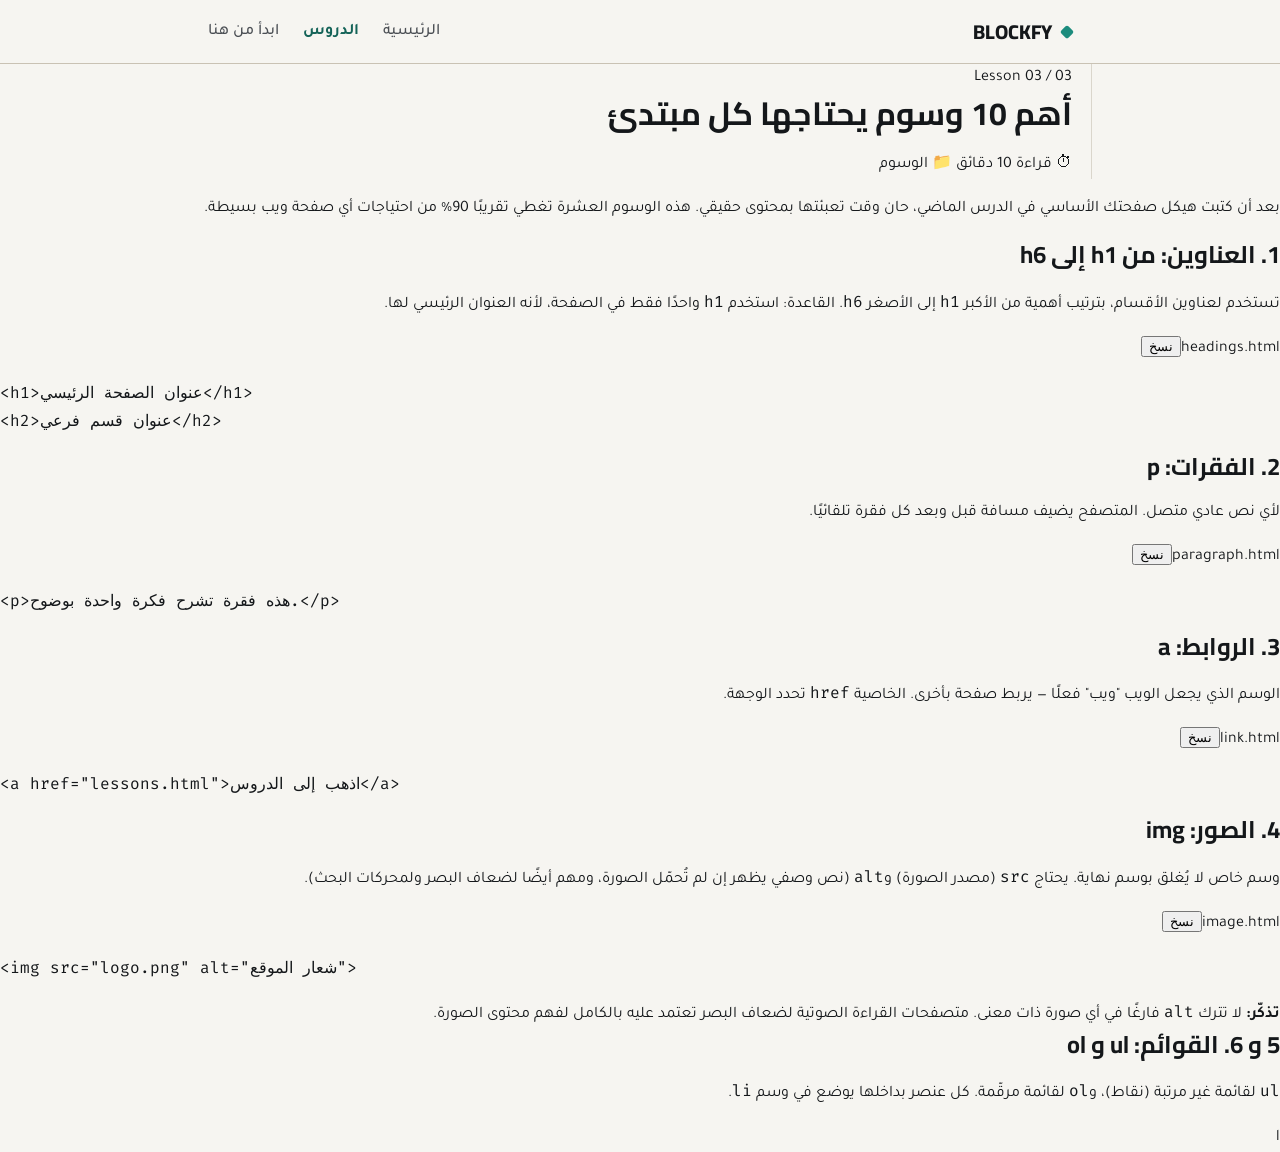
<file: BlockfyGDW/Lessons 3.html>
<!DOCTYPE html>
<html lang="ar" dir="rtl">
<head>
<meta charset="UTF-8">
<meta name="viewport" content="width=device-width, initial-scale=1.0">
<title>أهم 10 وسوم يحتاجها كل مبتدئ — الدرس 03 | BLOCKFY</title>
<meta name="description" content="أهم وسوم HTML التي ستستخدمها في كل صفحة تقريبًا: العناوين، الفقرات، الروابط، الصور، والقوائم.">
<meta name="theme-color" content="#F6F5F1">
<link rel="icon" href="1776730864707.png">
<link rel="stylesheet" href="style.css">
</head>
<body>

<div class="progress-bar"></div>

<header class="site-header">
  <div class="bar">
    <a href="index.html" class="brand"><span class="dot"></span> BLOCKFY</a>
    <nav class="main-nav">
      <a href="index.html">الرئيسية</a>
      <a href="Lessons.html" class="active">الدروس</a>
      <a href="Lessons 1.html">ابدأ من هنا</a>
    </nav>
    <button class="nav-toggle" aria-label="فتح القائمة" aria-expanded="false">☰</button>
  </div>
</header>

<div class="lesson-hero">
  <div class="notebook">
    <span class="eyebrow">Lesson 03 / 03</span>
    <h1>أهم 10 وسوم يحتاجها كل مبتدئ</h1>
    <div class="lesson-meta">
      <span>⏱ قراءة 10 دقائق</span>
      <span>📁 الوسوم</span>
    </div>
  </div>
</div>

<article class="article">

  <p>
    بعد أن كتبت هيكل صفحتك الأساسي في الدرس الماضي، حان وقت تعبئتها بمحتوى حقيقي.
    هذه الوسوم العشرة تغطي تقريبًا 90% من احتياجات أي صفحة ويب بسيطة.
  </p>

  <h2>1. العناوين: من h1 إلى h6</h2>
  <p>
    تستخدم لعناوين الأقسام، بترتيب أهمية من الأكبر <code>h1</code> إلى الأصغر <code>h6</code>.
    القاعدة: استخدم <code>h1</code> واحدًا فقط في الصفحة، لأنه العنوان الرئيسي لها.
  </p>
  <div class="code-block">
    <div class="cb-head"><span>headings.html</span><button class="copy">نسخ</button></div>
    <pre><span class="tag">&lt;h1&gt;</span>عنوان الصفحة الرئيسي<span class="tag">&lt;/h1&gt;</span>
<span class="tag">&lt;h2&gt;</span>عنوان قسم فرعي<span class="tag">&lt;/h2&gt;</span></pre>
  </div>

  <h2>2. الفقرات: p</h2>
  <p>لأي نص عادي متصل. المتصفح يضيف مسافة قبل وبعد كل فقرة تلقائيًا.</p>
  <div class="code-block">
    <div class="cb-head"><span>paragraph.html</span><button class="copy">نسخ</button></div>
    <pre><span class="tag">&lt;p&gt;</span>هذه فقرة تشرح فكرة واحدة بوضوح.<span class="tag">&lt;/p&gt;</span></pre>
  </div>

  <h2>3. الروابط: a</h2>
  <p>
    الوسم الذي يجعل الويب "ويب" فعلًا — يربط صفحة بأخرى. الخاصية <code>href</code> تحدد الوجهة.
  </p>
  <div class="code-block">
    <div class="cb-head"><span>link.html</span><button class="copy">نسخ</button></div>
    <pre><span class="tag">&lt;a</span> <span class="attr">href</span>=<span class="str">"lessons.html"</span><span class="tag">&gt;</span>اذهب إلى الدروس<span class="tag">&lt;/a&gt;</span></pre>
  </div>

  <h2>4. الصور: img</h2>
  <p>
    وسم خاص لا يُغلق بوسم نهاية. يحتاج <code>src</code> (مصدر الصورة) و<code>alt</code>
    (نص وصفي يظهر إن لم تُحمّل الصورة، ومهم أيضًا لضعاف البصر ولمحركات البحث).
  </p>
  <div class="code-block">
    <div class="cb-head"><span>image.html</span><button class="copy">نسخ</button></div>
    <pre><span class="tag">&lt;img</span> <span class="attr">src</span>=<span class="str">"logo.png"</span> <span class="attr">alt</span>=<span class="str">"شعار الموقع"</span><span class="tag">&gt;</span></pre>
  </div>

  <div class="callout">
    <strong>تذكّر:</strong> لا تترك <code>alt</code> فارغًا في أي صورة ذات معنى. متصفحات
    القراءة الصوتية لضعاف البصر تعتمد عليه بالكامل لفهم محتوى الصورة.
  </div>

  <h2>5 و 6. القوائم: ul و ol</h2>
  <p>
    <code>ul</code> لقائمة غير مرتبة (نقاط)، و<code>ol</code> لقائمة مرقّمة. كل عنصر بداخلها
    يوضع في وسم <code>li</code>.
  </p>
  <div class="code-block">
    <div class="cb-head"><span>l
</file>
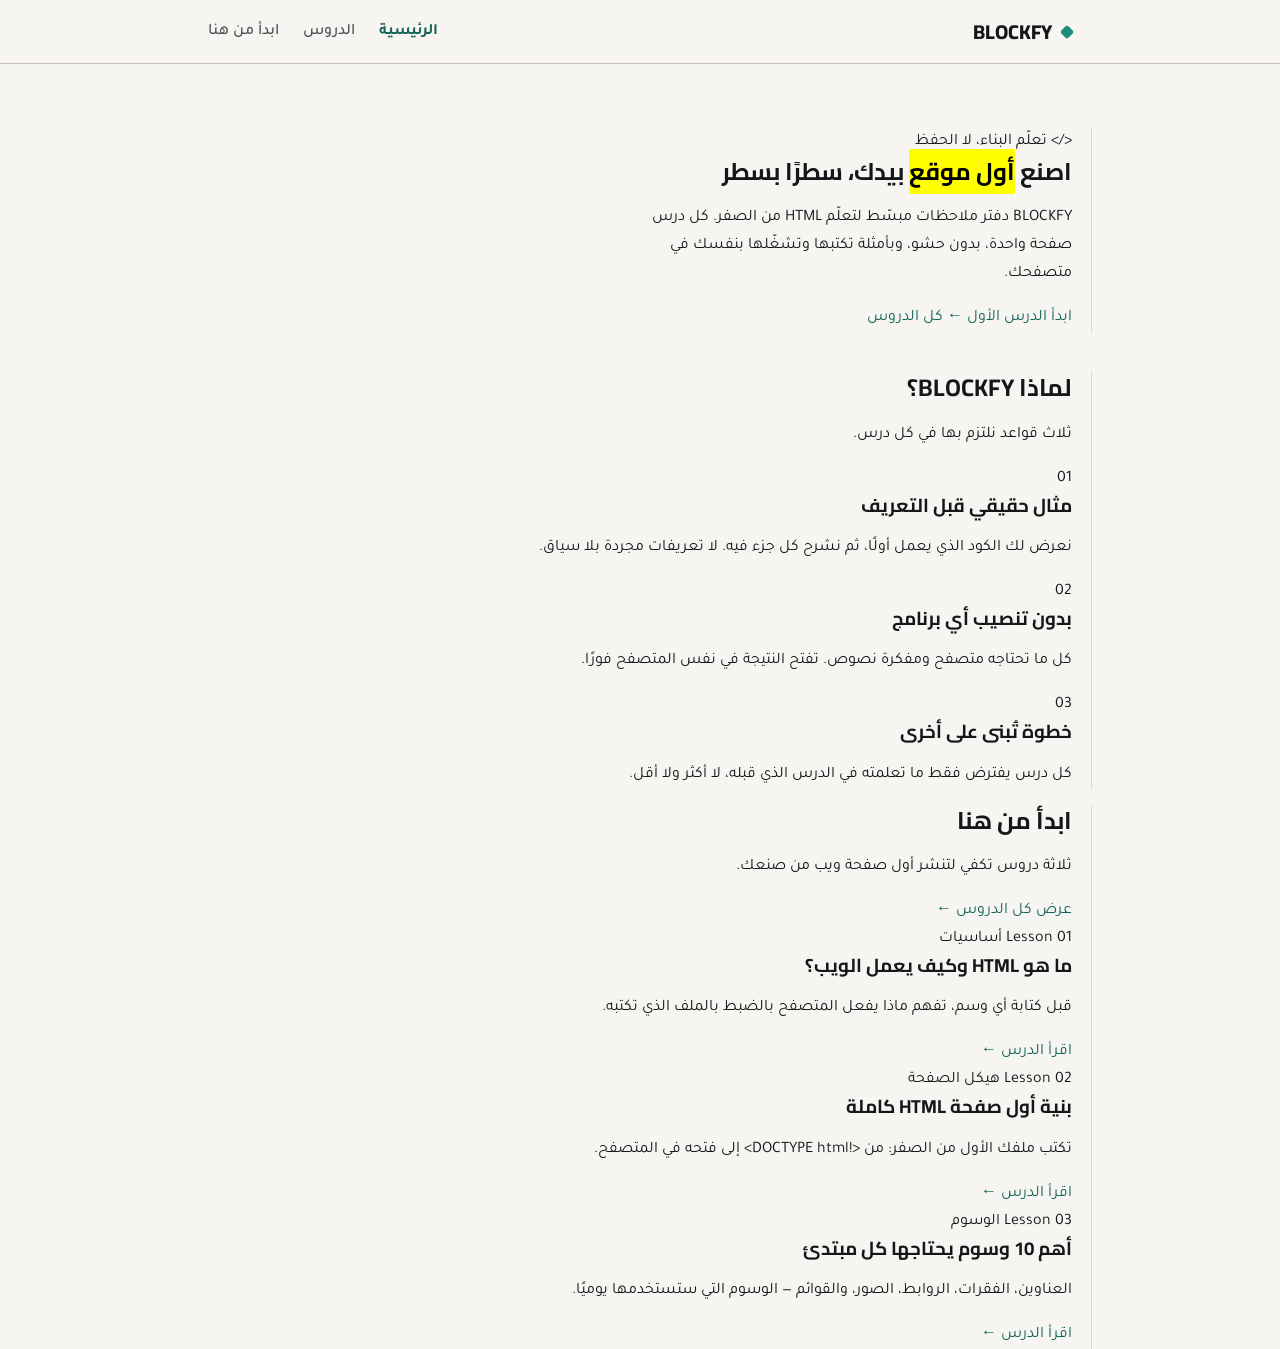
<file: BlockfyGDW/Lessons.html>
<!DOCTYPE html>
<html lang="ar" dir="rtl">
<head>
<meta charset="UTF-8">
<meta name="viewport" content="width=device-width, initial-scale=1.0">
<title>BLOCKFY — دفتر تعلّم HTML من الصفر</title>
<meta name="description" content="موقع تعليمي بسيط لتعلّم HTML وصناعة أول موقع ويب لك، درسًا بعد درس، بالعربية.">
<meta name="theme-color" content="#F6F5F1">
<link rel="icon" href="1776730864707.png">
<link rel="stylesheet" href="style.css">
</head>
<body>

<header class="site-header">
  <div class="bar">
    <a href="index.html" class="brand"><span class="dot"></span> BLOCKFY</a>
    <nav class="main-nav">
      <a href="index.html" class="active">الرئيسية</a>
      <a href="Lessons.html">الدروس</a>
      <a href="Lessons 1.html">ابدأ من هنا</a>
    </nav>
    <button class="nav-toggle" aria-label="فتح القائمة" aria-expanded="false">☰</button>
  </div>
</header>

<section class="hero">
  <div class="notebook">
    <div>
      <span class="eyebrow">&lt;/&gt; تعلّم البناء، لا الحفظ</span>
      <h1>اصنع <mark>أول موقع</mark> بيدك، سطرًا بسطر</h1>
      <p class="lead">
        BLOCKFY دفتر ملاحظات مبسّط لتعلّم HTML من الصفر. كل درس صفحة واحدة،
        بدون حشو، وبأمثلة تكتبها وتشغّلها بنفسك في متصفحك.
      </p>
      <div class="cta-row">
        <a href="Lessons 1.html" class="btn btn-primary">ابدأ الدرس الأول ←</a>
        <a href="Lessons.html" class="btn btn-ghost">كل الدروس</a>
      </div>
    </div>
    <div class="editor" aria-hidden="true">
      <div class="titlebar"><span></span><span></span><span></span></div>
      <pre data-typewriter></pre>
    </div>
  </div>
</section>

<section>
  <div class="notebook">
    <div class="section-head">
      <div>
        <h2>لماذا BLOCKFY؟</h2>
        <p>ثلاث قواعد نلتزم بها في كل درس.</p>
      </div>
    </div>
    <div class="why-grid">
      <div class="why-item">
        <span class="glyph">01</span>
        <h3>مثال حقيقي قبل التعريف</h3>
        <p>نعرض لك الكود الذي يعمل أولًا، ثم نشرح كل جزء فيه. لا تعريفات مجردة بلا سياق.</p>
      </div>
      <div class="why-item">
        <span class="glyph">02</span>
        <h3>بدون تنصيب أي برنامج</h3>
        <p>كل ما تحتاجه متصفح ومفكرة نصوص. تفتح النتيجة في نفس المتصفح فورًا.</p>
      </div>
      <div class="why-item">
        <span class="glyph">03</span>
        <h3>خطوة تُبنى على أخرى</h3>
        <p>كل درس يفترض فقط ما تعلمته في الدرس الذي قبله، لا أكثر ولا أقل.</p>
      </div>
    </div>
  </div>
</section>

<section>
  <div class="notebook">
    <div class="section-head">
      <div>
        <h2>ابدأ من هنا</h2>
        <p>ثلاثة دروس تكفي لتنشر أول صفحة ويب من صنعك.</p>
      </div>
      <a href="Lessons.html">عرض كل الدروس ←</a>
    </div>
    <div class="lesson-grid">

      <article class="lesson-card">
        <span class="lesson-num">Lesson 01</span>
        <span class="tag-pill">أساسيات</span>
        <h3>ما هو HTML وكيف يعمل الويب؟</h3>
        <p>قبل كتابة أي وسم، تفهم ماذا يفعل المتصفح بالضبط بالملف الذي تكتبه.</p>
        <a href="Lessons 1.html" class="read-more">اقرأ الدرس ←</a>
      </article>

      <article class="lesson-card">
        <span class="lesson-num">Lesson 02</span>
        <span class="tag-pill">هيكل الصفحة</span>
        <h3>بنية أول صفحة HTML كاملة</h3>
        <p>تكتب ملفك الأول من الصفر: من &lt;!DOCTYPE html&gt; إلى فتحه في المتصفح.</p>
        <a href="Lessons 2.html" class="read-more">اقرأ الدرس ←</a>
      </article>

      <article class="lesson-card">
        <span class="lesson-num">Lesson 03</span>
        <span class="tag-pill">الوسوم</span>
        <h3>أهم 10 وسوم يحتاجها كل مبتدئ</h3>
        <p>العناوين، الفقرات، الروابط، الصور، والقوائم — الوسوم التي ستستخدمها يوميًا.</p>
        <a href="Lessons 3.html" class="read-more">اقرأ الدرس ←</a>
      </article>
</file>
<file: style.css>
/* ============================================
   BLOCKFY — دفتر تعلّم HTML
   نظام التصميم: ورقة دفتر + حبر + لون توقيع تيل
   ============================================ */

@import url('https://fonts.googleapis.com/css2?family=Cairo:wght@500;700;800&family=Tajawal:wght@400;500;700&family=Fira+Code:wght@400;500&display=swap');

:root{
  --paper: #F6F5F1;
  --paper-raised: #FFFFFF;
  --ink: #14171A;
  --ink-soft: #4B4F54;
  --rule: #C9C2B4;
  --teal: #1C8C7D;
  --teal-deep: #146358;
  --highlight: #F4C744;
  --danger: #C0503B;
  --radius: 10px;
  --max: 920px;
  --font-display: 'Cairo', sans-serif;
  --font-body: 'Tajawal', sans-serif;
  --font-code: 'Fira Code', monospace;
}

@media (prefers-reduced-motion: reduce){
  *{ animation-duration: 0.01ms !important; animation-iteration-count: 1 !important; transition-duration: 0.01ms !important; }
}

*{ box-sizing: border-box; }
html{ scroll-behavior: smooth; -webkit-text-size-adjust: 100%; }

@media (min-width: 1400px){
  :root{ --max: 1040px; }
}

body{
  margin: 0;
  background: var(--paper);
  color: var(--ink);
  font-family: var(--font-body);
  line-height: 1.75;
  direction: rtl;
  text-align: right;
}

img{ max-width: 100%; display: block; }

a{ color: var(--teal-deep); text-decoration: none; }
a:hover{ text-decoration: underline; }

:focus-visible{
  outline: 3px solid var(--teal);
  outline-offset: 2px;
  border-radius: 4px;
}

h1, h2, h3, h4{
  font-family: var(--font-display);
  color: var(--ink);
  margin: 0 0 .5em;
  line-height: 1.35;
}

code, pre, .mono{
  font-family: var(--font-code);
  direction: ltr;
  text-align: left;
}

/* ---------- الهامش (خط الدفتر) ---------- */
.notebook{
  position: relative;
  max-width: var(--max);
  margin: 0 auto;
  padding: 0 28px;
}
.notebook::before{
  content: "";
  position: absolute;
  top: 0; bottom: 0;
  right: 8px;
  width: 1px;
  background: var(--rule);
  opacity: .6;
}
@media (max-width: 480px){
  .notebook{ padding: 0 16px; }
  .notebook::before{ display: none; }
}

/* ---------- الشريط العلوي ---------- */
.site-header{
  position: sticky;
  top: 0;
  z-index: 50;
  background: rgba(246,245,241,.92);
  backdrop-filter: blur(6px);
  border-bottom: 1px solid var(--rule);
}
.site-header .bar{
  display: flex;
  align-items: center;
  justify-content: space-between;
  padding: 14px 28px;
  max-width: var(--max);
  margin: 0 auto;
}
@media (max-width: 480px){
  .site-header .bar{ padding: 12px 16px; }
  .brand{ font-size: 1.1rem; }
}
.brand{
  display: flex;
  align-items: center;
  gap: 10px;
  font-family: var(--font-display);
  font-weight: 800;
  font-size: 1.25rem;
  color: var(--ink);
}
.brand .dot{
  width: 10px; height: 10px;
  background: var(--teal);
  border-radius: 2px;
  transform: rotate(45deg);
}
nav.main-nav{
  display: flex;
  gap: 24px;
  font-weight: 500;
}
nav.main-nav a{ color: var(--ink-soft); }
nav.main-nav a.active{ color: var(--teal-deep); font-weight: 700; }

.nav-toggle{
  display: none;
  background: none;
  border: 1px solid var(--rule);
  border-radius: 8px;
  min-width: 44px;
  min-height: 44px;
  font-size: 1.2rem;
  cursor: pointer;
}

@media (max-width: 720px){
  nav.main-nav{
    position: absolute;
    top: 100%;
    right: 0; left: 0;
    background: var(--paper-raised);
    border-bottom: 1px solid var(--rule);
    flex-direction: column;
    padding: 10px 20px 18px;
    gap: 4px;
    display: none;
    box-shadow: 0 12px 20px -10px rgba(20,23,26,.15);
  }
  nav.main-nav.open{ display: flex; }
  nav.main-nav a{
    padding: 12px 6px;
    border-bottom: 1px solid var(--rule);
    width: 100%;
  }
  nav.main-nav a:last-child{ border-bottom: none; }
  .nav-toggle{ display: inline-block; }
}

/* ---------- الهيرو ---------- */
.hero{
  padding: 64px 0 40px;
}
.hero .notebook{
  display: grid;
  grid-template-columns: 1.1fr 1fr;
  gap: 40px;
  align-items: center;
}
@media (max-width: 800px){
  .hero{ padding: 40px 0 32px; }
  .hero .notebook{ grid-template-columns: 1fr; gap: 28px; }
  .hero .hero-image{ order: -1; }
}
.mon-bouton{
  display: inline-block;   /* أساسي بش يقبل padding و background */
  background: teal;
  color: #fff;
  padding: 12px 24px;
  border-radius: 8px;
  text-decoration: none;
}
</file>
<file: BlockfyGDW/style.css>
/* ============================================
   BLOCKFY — دفتر تعلّم HTML
   نظام التصميم: ورقة دفتر + حبر + لون توقيع تيل
   ============================================ */

@import url('https://fonts.googleapis.com/css2?family=Cairo:wght@500;700;800&family=Tajawal:wght@400;500;700&family=Fira+Code:wght@400;500&display=swap');

:root{
  --paper: #F6F5F1;
  --paper-raised: #FFFFFF;
  --ink: #14171A;
  --ink-soft: #4B4F54;
  --rule: #C9C2B4;
  --teal: #1C8C7D;
  --teal-deep: #146358;
  --highlight: #F4C744;
  --danger: #C0503B;
  --radius: 10px;
  --max: 920px;
  --font-display: 'Cairo', sans-serif;
  --font-body: 'Tajawal', sans-serif;
  --font-code: 'Fira Code', monospace;
}

@media (prefers-reduced-motion: reduce){
  *{ animation-duration: 0.01ms !important; animation-iteration-count: 1 !important; transition-duration: 0.01ms !important; }
}

*{ box-sizing: border-box; }
html{ scroll-behavior: smooth; -webkit-text-size-adjust: 100%; }

@media (min-width: 1400px){
  :root{ --max: 1040px; }
}

body{
  margin: 0;
  background: var(--paper);
  color: var(--ink);
  font-family: var(--font-body);
  line-height: 1.75;
  direction: rtl;
  text-align: right;
}

img{ max-width: 100%; display: block; }

a{ color: var(--teal-deep); text-decoration: none; }
a:hover{ text-decoration: underline; }

:focus-visible{
  outline: 3px solid var(--teal);
  outline-offset: 2px;
  border-radius: 4px;
}

h1, h2, h3, h4{
  font-family: var(--font-display);
  color: var(--ink);
  margin: 0 0 .5em;
  line-height: 1.35;
}

code, pre, .mono{
  font-family: var(--font-code);
  direction: ltr;
  text-align: left;
}

/* ---------- الهامش (خط الدفتر) ---------- */
.notebook{
  position: relative;
  max-width: var(--max);
  margin: 0 auto;
  padding: 0 28px;
}
.notebook::before{
  content: "";
  position: absolute;
  top: 0; bottom: 0;
  right: 8px;
  width: 1px;
  background: var(--rule);
  opacity: .6;
}
@media (max-width: 480px){
  .notebook{ padding: 0 16px; }
  .notebook::before{ display: none; }
}

/* ---------- الشريط العلوي ---------- */
.site-header{
  position: sticky;
  top: 0;
  z-index: 50;
  background: rgba(246,245,241,.92);
  backdrop-filter: blur(6px);
  border-bottom: 1px solid var(--rule);
}
.site-header .bar{
  display: flex;
  align-items: center;
  justify-content: space-between;
  padding: 14px 28px;
  max-width: var(--max);
  margin: 0 auto;
}
@media (max-width: 480px){
  .site-header .bar{ padding: 12px 16px; }
  .brand{ font-size: 1.1rem; }
}
.brand{
  display: flex;
  align-items: center;
  gap: 10px;
  font-family: var(--font-display);
  font-weight: 800;
  font-size: 1.25rem;
  color: var(--ink);
}
.brand .dot{
  width: 10px; height: 10px;
  background: var(--teal);
  border-radius: 2px;
  transform: rotate(45deg);
}
nav.main-nav{
  display: flex;
  gap: 24px;
  font-weight: 500;
}
nav.main-nav a{ color: var(--ink-soft); }
nav.main-nav a.active{ color: var(--teal-deep); font-weight: 700; }

.nav-toggle{
  display: none;
  background: none;
  border: 1px solid var(--rule);
  border-radius: 8px;
  min-width: 44px;
  min-height: 44px;
  font-size: 1.2rem;
  cursor: pointer;
}

@media (max-width: 720px){
  nav.main-nav{
    position: absolute;
    top: 100%;
    right: 0; left: 0;
    background: var(--paper-raised);
    border-bottom: 1px solid var(--rule);
    flex-direction: column;
    padding: 10px 20px 18px;
    gap: 4px;
    display: none;
    box-shadow: 0 12px 20px -10px rgba(20,23,26,.15);
  }
  nav.main-nav.open{ display: flex; }
  nav.main-nav a{
    padding: 12px 6px;
    border-bottom: 1px solid var(--rule);
    width: 100%;
  }
  nav.main-nav a:last-child{ border-bottom: none; }
  .nav-toggle{ display: inline-block; }
}

/* ---------- الهيرو ---------- */
.hero{
  padding: 64px 0 40px;
}
.hero .notebook{
  display: grid;
  grid-template-columns: 1.1fr 1fr;
  gap: 40px;
  align-items: center;
}
@media (max-width: 800px){
  .hero{ padding: 40px 0 32px; }
  .hero .notebook{ grid-template-columns: 1fr; gap: 28px; }
  .hero .hero-image{ order: -1; }
}
</file>
